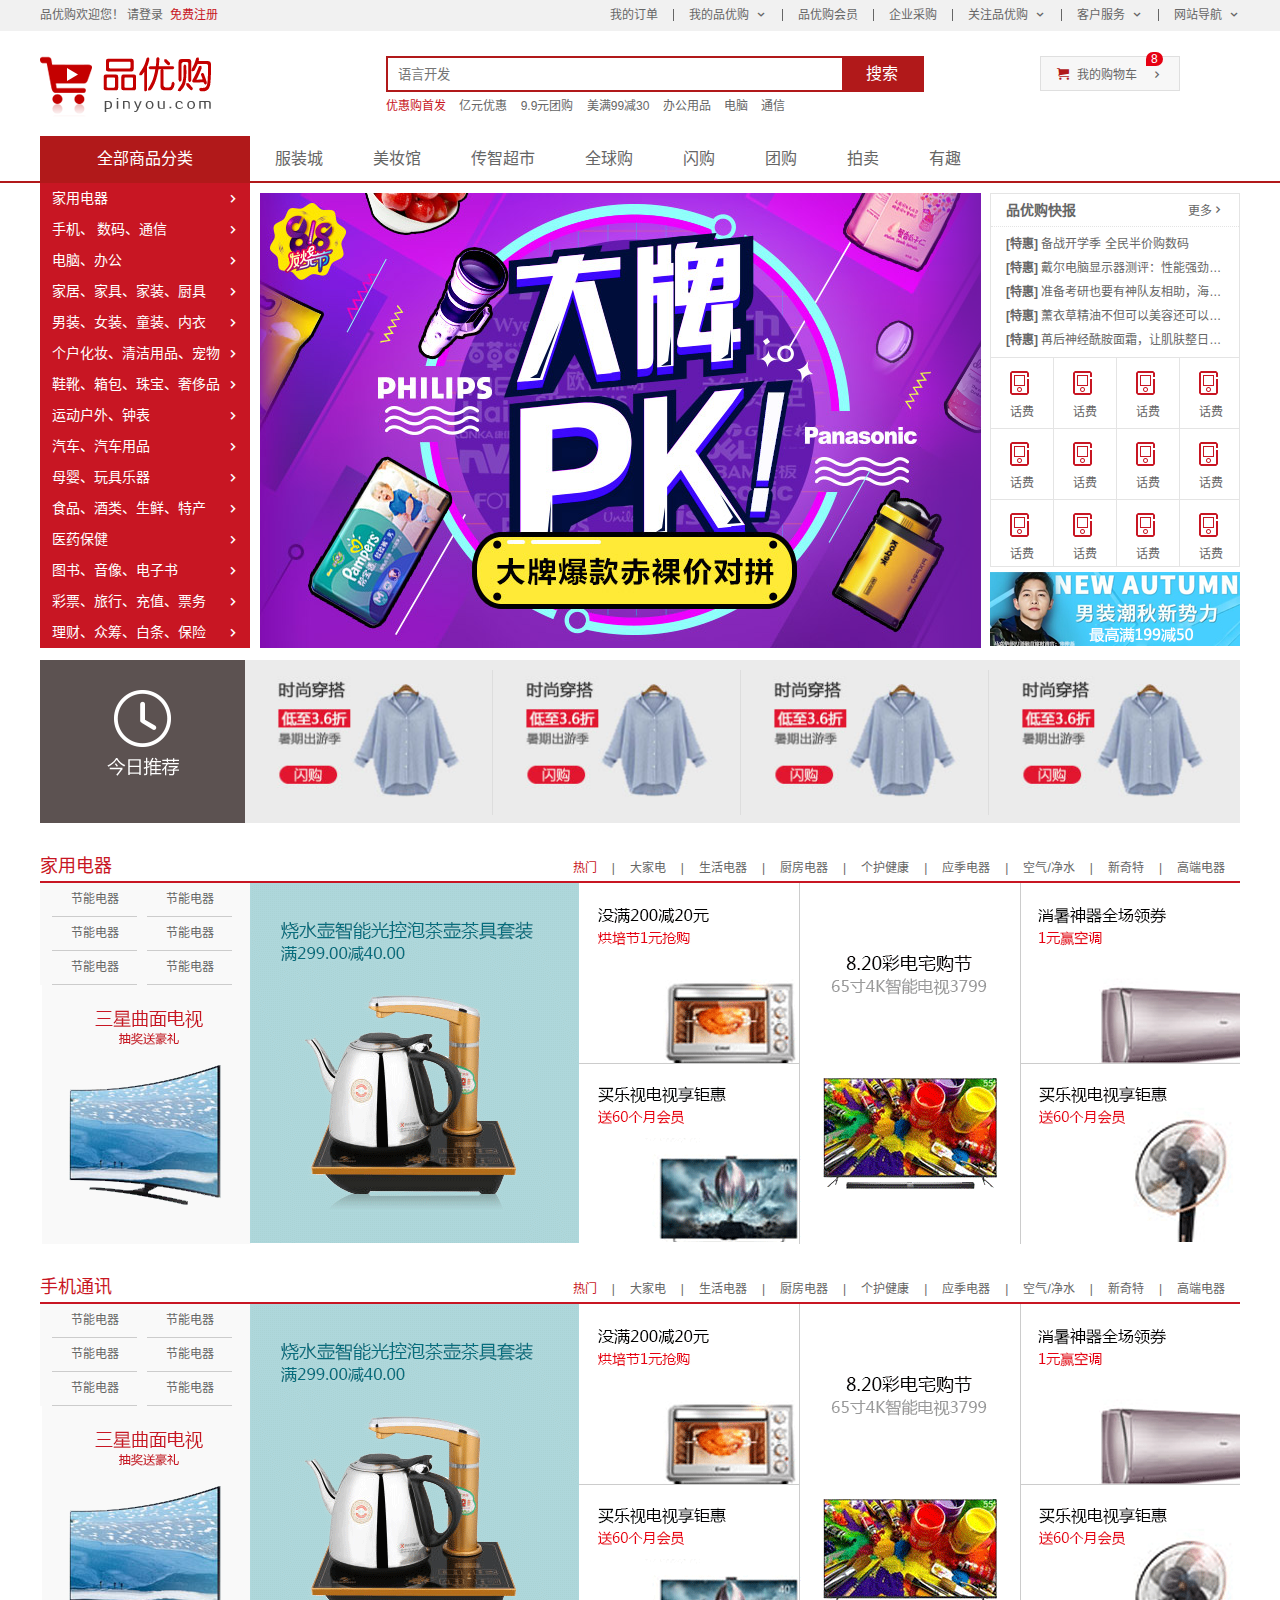
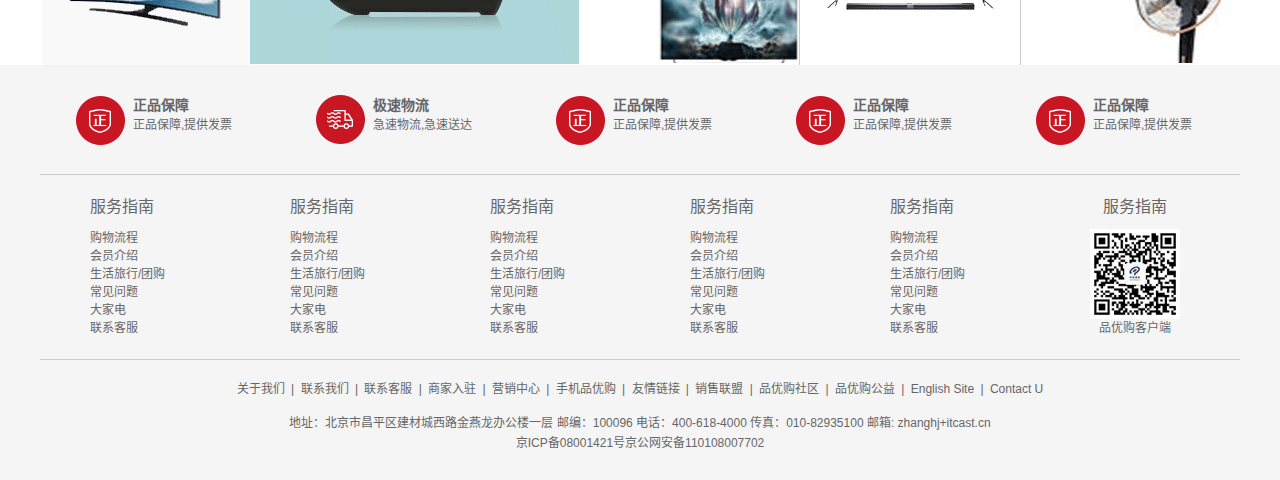
<file: index.html>
<!DOCTYPE html>
<html lang="zh-CN">

<head>
    <meta charset="UTF-8">
    <meta http-equiv="X-UA-Compatible" content="IE=edge">
    <meta name="viewport" content="width=device-width, initial-scale=1.0">
    <meta name="keywords" content="">
    <meta name="description" content="">
    <title>品优购</title>
    <link rel="shortcut icon" href="favicon.ico" type="image/x-icon" />
    <!-- 引入初始化css文件 -->
    <link rel="stylesheet" href="css/base.css">
    <!-- 引入公共样式表 -->
    <link rel="stylesheet" href="css/common.css">
    <link rel="stylesheet" href="css/index.css">
</head>

<body>
    <!-- 快捷导航模块start -->
    <section class="shortcut">
        <div class="w">
            <div class="fl">
                <ul>
                    <li>品优购欢迎您！&nbsp;</li>
                    <li>
                        <a href="#">请登录&nbsp;</a>
                        <a href="#" class="style_red">免费注册</a>
                    </li>
                </ul>
            </div>

            <div class="fr">
                <ul>
                    <li>我的订单</li>
                    <li></li>
                    <li class="arrow-icon">我的品优购</li>
                    <li></li>
                    <li>品优购会员</li>
                    <li></li>
                    <li>企业采购</li>
                    <li></li>
                    <li class="arrow-icon">关注品优购</li>
                    <li></li>
                    <li class="arrow-icon">客户服务</li>
                    <li></li>
                    <li class="arrow-icon">网站导航</li>
                </ul>
            </div>
        </div>
    </section>
    <!-- 快捷导航模块end -->
    <!-- header头部模块制作start -->
    <header class="header w">
        <div class="logo">
            <h1>
                <a href="index.html" title="品优购商城">品优购商城</a>
            </h1>
        </div>
        <div class="search">
            <input type="search" name="" id="" placeholder="语言开发">
            <button>搜索</button>
        </div>
        <!-- hotwords模块制作 -->
        <div class="hotwords">
            <a href="#" class="style_red">优惠购首发</a>
            <a href="#">亿元优惠</a>
            <a href="#">9.9元团购</a>
            <a href="#">美满99减30</a>
            <a href="#">办公用品</a>
            <a href="#">电脑</a>
            <a href="#">通信</a>
        </div>
        <div class="shopcart">
            我的购物车
            <i class="count">8</i>
        </div>
    </header>
    <!-- header头部模块制作end -->
    <!-- nav模块制作start -->
    <nav class="nav">
        <div class="w">
            <div class="dropdown">
                <div class="dt">全部商品分类</div>
                <div class="dd">
                    <ul>
                        <li><a href="#">家用电器</a> </li>
                        <li><a href="#">手机</a><span>、</span> <a href="#">数码</a><span>、</span><a href="#">通信</a> </li>
                        <li><a href="#">电脑、办公</a> </li>
                        <li><a href="#">家居、家具、家装、厨具</a> </li>
                        <li><a href="#">男装、女装、童装、内衣</a> </li>
                        <li><a href="#">个户化妆、清洁用品、宠物</a> </li>
                        <li><a href="#">鞋靴、箱包、珠宝、奢侈品</a> </li>
                        <li><a href="#">运动户外、钟表</a> </li>
                        <li><a href="#">汽车、汽车用品</a> </li>
                        <li><a href="#">母婴、玩具乐器</a> </li>
                        <li><a href="#">食品、酒类、生鲜、特产</a> </li>
                        <li><a href="#">医药保健</a> </li>
                        <li><a href="#">图书、音像、电子书</a> </li>
                        <li><a href="#">彩票、旅行、充值、票务</a> </li>
                        <li><a href="#">理财、众筹、白条、保险</a> </li>
                    </ul>
                </div>
            </div>
            <div class="navitems">
                <ul>
                    <li><a href="#">服装城</a></li>
                    <li><a href="#">美妆馆</a></li>
                    <li><a href="#">传智超市</a></li>
                    <li><a href="#">全球购</a></li>
                    <li><a href="#">闪购</a></li>
                    <li><a href="#">团购</a></li>
                    <li><a href="#">拍卖</a></li>
                    <li><a href="#">有趣</a></li>
                </ul>
            </div>
        </div>
    </nav>
    <!-- nav模块制作end -->

    <!-- 首页专有模块main制作start -->
    <div class="w">
        <div class="main">
            <div class="focus">
                <!-- 这里要用列表标签，轮播图是很多张图片 -->
                <ul>
                    <li>
                        <img src="upload/focus1.png" alt="">
                    </li>
                </ul>
            </div>
            <div class="newsflash">
                <div class="news">
                    <div class="news-hd">
                        <h5>品优购快报</h5>
                        <a href="#" class="more">更多</a>
                    </div>
                    <div class="news-bd">
                        <ul>
                            <li><a href="#"><strong>[特惠]</strong> 备战开学季 全民半价购数码</a></li>
                            <li><a href="#"><strong>[特惠]</strong> 戴尔电脑显示器测评：性能强劲颜值高，可商可娱更实用</a></li>
                            <li><a href="#"><strong>[特惠]</strong> 准备考研也要有神队友相助，海信阅读手机护眼阅读更高效</a></li>
                            <li><a href="#"><strong>[特惠]</strong> 薰衣草精油不但可以美容还可以瘦身哟</a></li>
                            <li><a href="#"><strong>[特惠]</strong> 苒后神经酰胺面霜，让肌肤整日水感无负担</a></li>
                        </ul>
                    </div>
                </div>
                <div class="lifeservice">
                    <ul>
                        <li>
                            <i></i>
                            <p>话费</p>
                        </li>
                        <li>
                            <i></i>
                            <p>话费</p>
                        </li>
                        <li>
                            <i></i>
                            <p>话费</p>
                        </li>
                        <li>
                            <i></i>
                            <p>话费</p>
                        </li>
                        <li>
                            <i></i>
                            <p>话费</p>
                        </li>
                        <li>
                            <i></i>
                            <p>话费</p>
                        </li>
                        <li>
                            <i></i>
                            <p>话费</p>
                        </li>
                        <li>
                            <i></i>
                            <p>话费</p>
                        </li>
                        <li>
                            <i></i>
                            <p>话费</p>
                        </li>
                        <li>
                            <i></i>
                            <p>话费</p>
                        </li>
                        <li>
                            <i></i>
                            <p>话费</p>
                        </li>
                        <li>
                            <i></i>
                            <p>话费</p>
                        </li>
                    </ul>
                </div>
                <div class="bargain">
                    <img src="upload/bargain.png" alt="">
                </div>
            </div>
        </div>
    </div>
    <!-- 首页专有模块main制作end -->

    <!-- 推荐模块start -->
    <div class="w recom">
        <div class="recom_hd">
            <img src="upload/recom.png" alt="">
        </div>
        <div class="recom_bd">
            <ul>
                <li>
                    <img src="upload/recom_03.jpg" alt="">
                </li>
                <li>
                    <img src="upload/recom_03.jpg" alt="">
                </li>
                <li>
                    <img src="upload/recom_03.jpg" alt="">
                </li>
                <li>
                    <img src="upload/recom_03.jpg" alt="">
                </li>
            </ul>
        </div>
    </div>
    <!-- 推荐模块end -->

    <!-- 楼层区域制作start -->
    <div class="floor">
        <!-- 1楼家用电器楼层 -->
        <div class="w jiadian">
            <div class="box_hd">
                <h3>家用电器</h3>
                <div class="tab_list">
                    <ul>
                        <li><a href="#" class="style_red">热门</a>|</li>
                        <li><a href="#">大家电</a>|</li>
                        <li><a href="#">生活电器</a>|</li>
                        <li><a href="#">厨房电器</a>|</li>
                        <li><a href="#">个护健康</a>|</li>
                        <li><a href="#">应季电器</a>|</li>
                        <li><a href="#">空气/净水</a>|</li>
                        <li><a href="#">新奇特</a>|</li>
                        <li><a href="#">高端电器</a></li>
                    </ul>
                </div>
            </div>
            <div class="box_bd">
                <div class="tab_content">
                    <div class="tab_list_item">
                        <div class="col_210">
                            <ul>
                                <li>
                                    <a href="#">节能电器</a>
                                </li>
                                <li>
                                    <a href="#">节能电器</a>
                                </li>
                                <li>
                                    <a href="#">节能电器</a>
                                </li>
                                <li>
                                    <a href="#">节能电器</a>
                                </li>
                                <li>
                                    <a href="#">节能电器</a>
                                </li>
                                <li>
                                    <a href="#">节能电器</a>
                                </li>
                            </ul>
                            <a href="#">
                                <img src="upload/floor-1-1_03.png" alt="">
                            </a>
                        </div>
                        <div class="col_329">
                            <a href="#">
                                <img src="upload/floor-1-b01.png" alt="">
                            </a>
                        </div>
                        <div class="col_221">
                            <a href="#" class="bb">
                                <img src="upload/floor-1-2.png" alt="">
                            </a>
                            <a href="#"> <img src="upload/floor-1-3.png" alt=""></a>
                        </div>
                        <div class="col_221">
                            <a href="#"><img src="upload/floor-1-4.png" alt=""></a>
                        </div>
                        <div class="col_219">
                            <a href="#" class="bb"><img src="upload/floor-1-5.png" alt=""></a>
                            <a href="#"><img src="upload/floor-1-6.png" alt=""></a>
                        </div>
                    </div>
                </div>
            </div>
        </div>
        <!-- 2楼手机通讯楼层 -->
        <div class="w shouji">
            <div class="box_hd">
                <h3>手机通讯</h3>
                <div class="tab_list">
                    <ul>
                        <li><a href="#" class="style_red">热门</a>|</li>
                        <li><a href="#">大家电</a>|</li>
                        <li><a href="#">生活电器</a>|</li>
                        <li><a href="#">厨房电器</a>|</li>
                        <li><a href="#">个护健康</a>|</li>
                        <li><a href="#">应季电器</a>|</li>
                        <li><a href="#">空气/净水</a>|</li>
                        <li><a href="#">新奇特</a>|</li>
                        <li><a href="#">高端电器</a></li>
                    </ul>
                </div>
            </div>
            <div class="box_bd">
                <div class="tab_content">
                    <div class="tab_list_item">
                        <div class="col_210">
                            <ul>
                                <li>
                                    <a href="#">节能电器</a>
                                </li>
                                <li>
                                    <a href="#">节能电器</a>
                                </li>
                                <li>
                                    <a href="#">节能电器</a>
                                </li>
                                <li>
                                    <a href="#">节能电器</a>
                                </li>
                                <li>
                                    <a href="#">节能电器</a>
                                </li>
                                <li>
                                    <a href="#">节能电器</a>
                                </li>
                            </ul>
                            <a href="#">
                                <img src="upload/floor-1-1_03.png" alt="">
                            </a>
                        </div>
                        <div class="col_329">
                            <a href="#">
                                <img src="upload/floor-1-b01.png" alt="">
                            </a>
                        </div>
                        <div class="col_221">
                            <a href="#" class="bb">
                                <img src="upload/floor-1-2.png" alt="">
                            </a>
                            <a href="#"> <img src="upload/floor-1-3.png" alt=""></a>
                        </div>
                        <div class="col_221">
                            <a href="#"><img src="upload/floor-1-4.png" alt=""></a>
                        </div>
                        <div class="col_219">
                            <a href="#" class="bb"><img src="upload/floor-1-5.png" alt=""></a>
                            <a href="#"><img src="upload/floor-1-6.png" alt=""></a>
                        </div>
                    </div>
                </div>
            </div>
        </div>
    </div>
    <!-- 楼层区域制作end -->

    <!-- 底部模块的制作start -->
    <footer class="footer">
        <div class="w">
            <div class="mod_service">
                <ul>
                    <li>
                        <h5 class="mod_service_zheng"></h5>
                        <div class="service_txt">
                            <h4>
                                正品保障
                            </h4>
                            <p>
                                正品保障,提供发票
                            </p>
                        </div>
                    </li>
                    <li>
                        <h5 class="mod_service_kuai"></h5>
                        <div class="service_txt">
                            <h4>
                                极速物流
                            </h4>
                            <p>
                                急速物流,急速送达
                            </p>
                        </div>
                    </li>
                    <li>
                        <h5 class="mod_service_zheng"></h5>
                        <div class="service_txt">
                            <h4>
                                正品保障
                            </h4>
                            <p>
                                正品保障,提供发票
                            </p>
                        </div>
                    </li>
                    <li>
                        <h5 class="mod_service_zheng"></h5>
                        <div class="service_txt">
                            <h4>
                                正品保障
                            </h4>
                            <p>
                                正品保障,提供发票
                            </p>
                        </div>
                    </li>
                    <li>
                        <h5 class="mod_service_zheng"></h5>
                        <div class="service_txt">
                            <h4>
                                正品保障
                            </h4>
                            <p>
                                正品保障,提供发票
                            </p>
                        </div>
                    </li>
                </ul>
            </div>
            <div class="mod_help">
                <dl>
                    <dt>服务指南</dt>
                    <dd><a href="#">购物流程</a></dd>
                    <dd><a href="#">会员介绍</a></dd>
                    <dd><a href="#">生活旅行/团购</a></dd>
                    <dd><a href="#">常见问题</a></dd>
                    <dd><a href="#">大家电</a></dd>
                    <dd><a href="#">联系客服</a></dd>
                </dl>
                <dl>
                    <dt>服务指南</dt>
                    <dd><a href="#">购物流程</a></dd>
                    <dd><a href="#">会员介绍</a></dd>
                    <dd><a href="#">生活旅行/团购</a></dd>
                    <dd><a href="#">常见问题</a></dd>
                    <dd><a href="#">大家电</a></dd>
                    <dd><a href="#">联系客服</a></dd>
                </dl>
                <dl>
                    <dt>服务指南</dt>
                    <dd><a href="#">购物流程</a></dd>
                    <dd><a href="#">会员介绍</a></dd>
                    <dd><a href="#">生活旅行/团购</a></dd>
                    <dd><a href="#">常见问题</a></dd>
                    <dd><a href="#">大家电</a></dd>
                    <dd><a href="#">联系客服</a></dd>
                </dl>
                <dl>
                    <dt>服务指南</dt>
                    <dd><a href="#">购物流程</a></dd>
                    <dd><a href="#">会员介绍</a></dd>
                    <dd><a href="#">生活旅行/团购</a></dd>
                    <dd><a href="#">常见问题</a></dd>
                    <dd><a href="#">大家电</a></dd>
                    <dd><a href="#">联系客服</a></dd>
                </dl>
                <dl>
                    <dt>服务指南</dt>
                    <dd><a href="#">购物流程</a></dd>
                    <dd><a href="#">会员介绍</a></dd>
                    <dd><a href="#">生活旅行/团购</a></dd>
                    <dd><a href="#">常见问题</a></dd>
                    <dd><a href="#">大家电</a></dd>
                    <dd><a href="#">联系客服</a></dd>
                </dl>
                <dl>
                    <dt>服务指南</dt>
                    <dd>
                        <img src="images/wx_cz.jpg" alt="">
                        品优购客户端
                    </dd>
                </dl>
            </div>
            <div class="mod_copyright">
                <div class="links">
                    <a href="#">关于我们</a> | <a href="#">联系我们</a> | <a href="#">联系客服</a> | <a href="#">商家入驻</a> | <a
                        href="#">营销中心</a> | <a href="#">手机品优购</a> | <a href="#">友情链接</a> | <a href="#">销售联盟</a> | <a
                        href="#">品优购社区</a> |
                    <a href="#">品优购公益</a> | <a href="#">English Site</a> | <a href="#">Contact U</a>
                </div>
                <div class="copyright">
                    地址：北京市昌平区建材城西路金燕龙办公楼一层 邮编：100096 电话：400-618-4000 传真：010-82935100 邮箱: zhanghj+itcast.cn <br>
                    京ICP备08001421号京公网安备110108007702
                </div>
            </div>
        </div>
    </footer>
    <!-- 底部模块的制作end -->
</body>

</html>
</file>
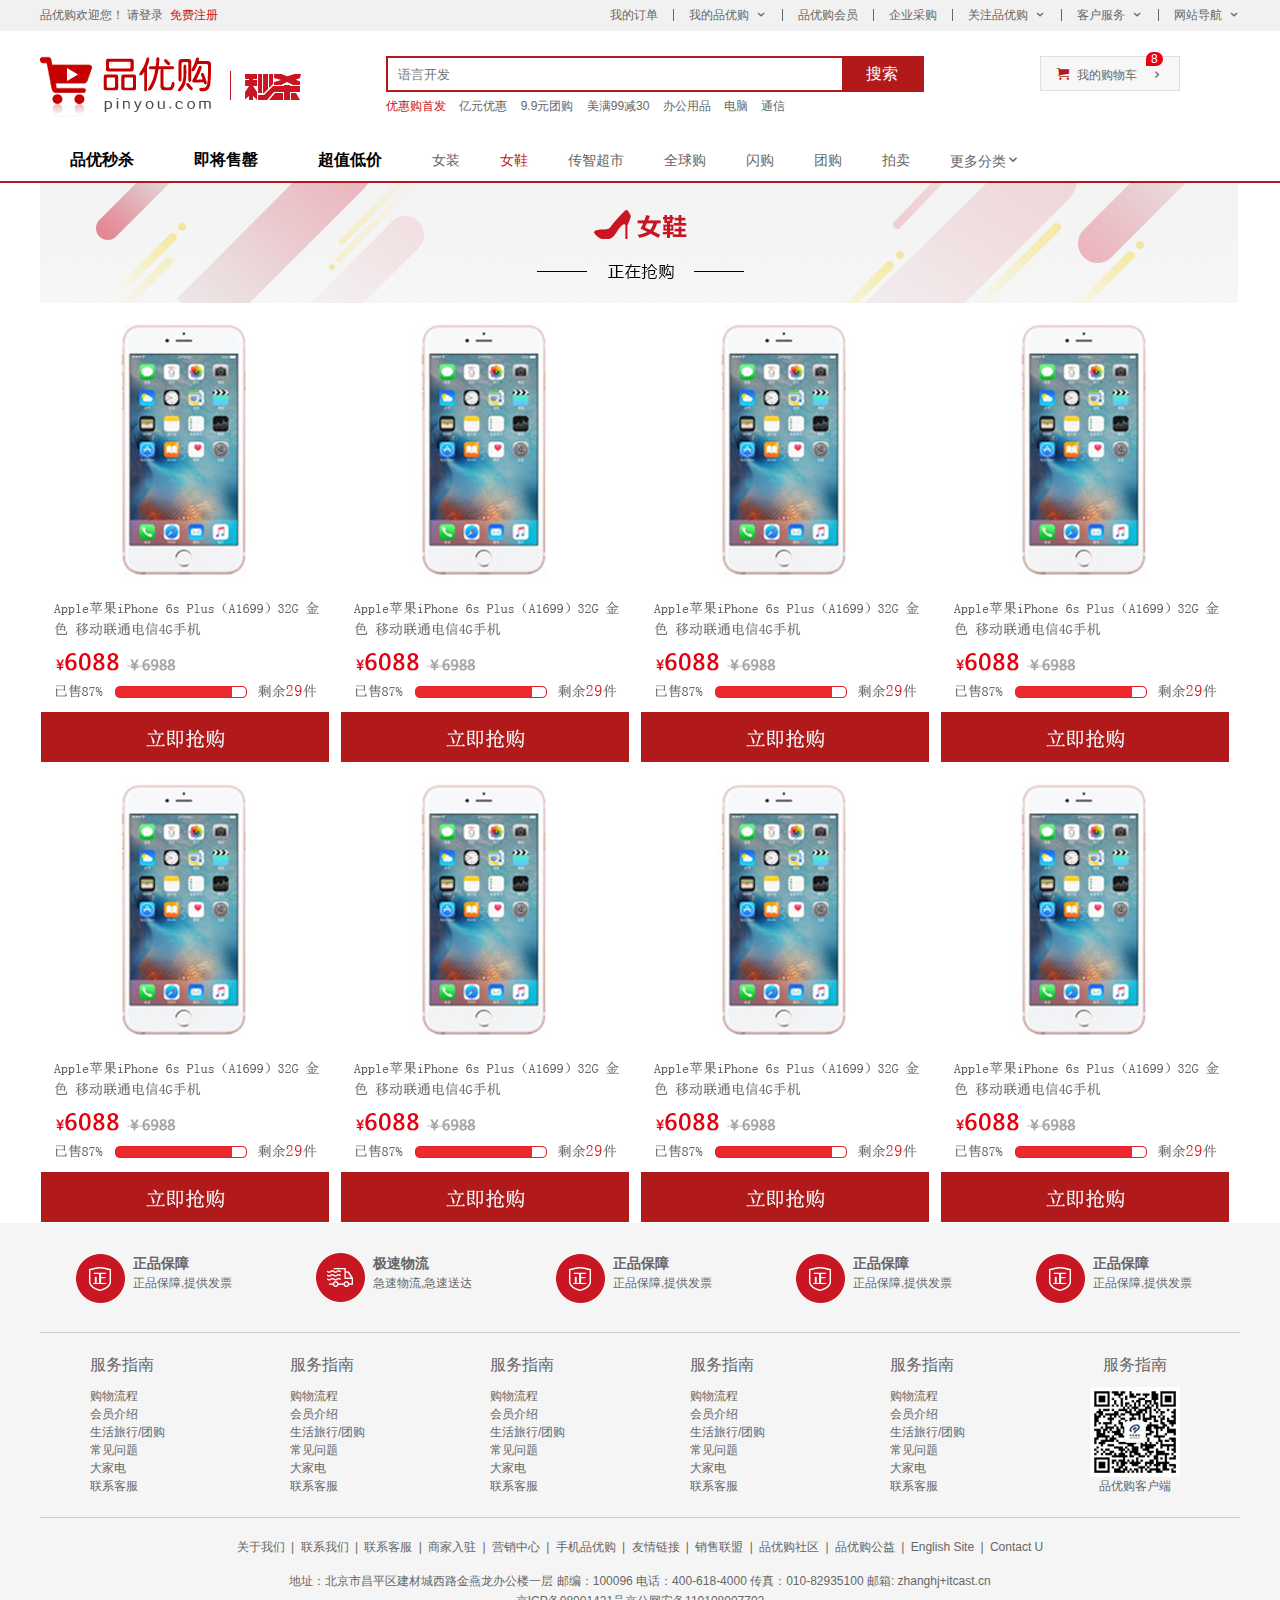
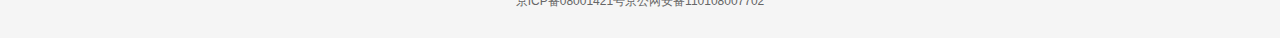
<file: list.html>
<!DOCTYPE html>
<html lang="en">

<head>
    <meta charset="UTF-8">
    <meta http-equiv="X-UA-Compatible" content="IE=edge">
    <meta name="viewport" content="width=device-width, initial-scale=1.0">
    <meta name="keywords" content="">
    <meta name="description" content="">
    <title>品优购列表页</title>
    <!-- 引入图标 -->
    <link rel="shortcut icon" href="favicon.ico" type="image/x-icon" />
    <!-- 引入初始化css文件 -->
    <link rel="stylesheet" href="css/base.css">
    <!-- 引入公共样式表 -->
    <link rel="stylesheet" href="css/common.css">
    <link rel="stylesheet" href="css/list.css">
</head>

<body>
    <!-- 快捷导航模块start -->
    <section class="shortcut">
        <div class="w">
            <div class="fl">
                <ul>
                    <li>品优购欢迎您！&nbsp;</li>
                    <li>
                        <a href="#">请登录&nbsp;</a>
                        <a href="#" class="style_red">免费注册</a>
                    </li>
                </ul>
            </div>

            <div class="fr">
                <ul>
                    <li>我的订单</li>
                    <li></li>
                    <li class="arrow-icon">我的品优购</li>
                    <li></li>
                    <li>品优购会员</li>
                    <li></li>
                    <li>企业采购</li>
                    <li></li>
                    <li class="arrow-icon">关注品优购</li>
                    <li></li>
                    <li class="arrow-icon">客户服务</li>
                    <li></li>
                    <li class="arrow-icon">网站导航</li>
                </ul>
            </div>
        </div>
    </section>
    <!-- 快捷导航模块end -->
    <!-- header头部模块制作start -->
    <header class="header w">
        <div class="logo">
            <h1>
                <a href="index.html" title="品优购商城">品优购商城</a>
            </h1>
        </div>
        <!-- 列表页的秒杀模块 -->
        <div class="sk">
            <img src="images/secKill_03.png" alt="">
        </div>
        <div class="search">
            <input type="search" name="" id="" placeholder="语言开发">
            <button>搜索</button>
        </div>
        <!-- hotwords模块制作 -->
        <div class="hotwords">
            <a href="#" class="style_red">优惠购首发</a>
            <a href="#">亿元优惠</a>
            <a href="#">9.9元团购</a>
            <a href="#">美满99减30</a>
            <a href="#">办公用品</a>
            <a href="#">电脑</a>
            <a href="#">通信</a>
        </div>
        <div class="shopcart">
            我的购物车
            <i class="count">8</i>
        </div>
    </header>
    <!-- header头部模块制作end -->
    <!-- nav模块制作start -->
    <nav class="nav">
        <div class="w">
            <div class="sk_list">
                <ul>
                    <li><a href="#">品优秒杀</a></li>
                    <li><a href="#">即将售罄</a></li>
                    <li><a href="#">超值低价</a></li>

                </ul>
            </div>
            <div class="sk_con">
                <ul>
                    <li><a href="#">女装</a></li>
                    <li><a href="#" class="style_red">女鞋</a></li>
                    <li><a href="#">传智超市</a></li>
                    <li><a href="#">全球购</a></li>
                    <li><a href="#">闪购</a></li>
                    <li><a href="#">团购</a></li>
                    <li><a href="#">拍卖</a></li>
                    <li><a href="#">更多分类</a></li>
                </ul>
            </div>
        </div>
    </nav>
    <!-- nav模块制作end -->

    <!-- 列表页主体部分 -->
    <div class="sk_container w">
        <div class="sk_hd">
            <img src="upload/bg_03.png" alt="">
        </div>
        <div class="sk_bd">
            <!-- 没设置高度会有浮动问题，给父元素加上clearfix类清除浮动 -->
            <ul class="clearfix">
                <li>
                    <img src="upload/list.png" alt="">
                </li>
                <li>
                    <img src="upload/list.png" alt="">
                </li>
                <li>
                    <img src="upload/list.png" alt="">
                </li>
                <li>
                    <img src="upload/list.png" alt="">
                </li>
                <li>
                    <img src="upload/list.png" alt="">
                </li>
                <li>
                    <img src="upload/list.png" alt="">
                </li>
                <li>
                    <img src="upload/list.png" alt="">
                </li>
                <li>
                    <img src="upload/list.png" alt="">
                </li>
            </ul>
        </div>
    </div>
    <!-- 底部模块的制作start -->
    <footer class="footer">
        <div class="w">
            <div class="mod_service">
                <ul>
                    <li>
                        <h5 class="mod_service_zheng"></h5>
                        <div class="service_txt">
                            <h4>
                                正品保障
                            </h4>
                            <p>
                                正品保障,提供发票
                            </p>
                        </div>
                    </li>
                    <li>
                        <h5 class="mod_service_kuai"></h5>
                        <div class="service_txt">
                            <h4>
                                极速物流
                            </h4>
                            <p>
                                急速物流,急速送达
                            </p>
                        </div>
                    </li>
                    <li>
                        <h5 class="mod_service_zheng"></h5>
                        <div class="service_txt">
                            <h4>
                                正品保障
                            </h4>
                            <p>
                                正品保障,提供发票
                            </p>
                        </div>
                    </li>
                    <li>
                        <h5 class="mod_service_zheng"></h5>
                        <div class="service_txt">
                            <h4>
                                正品保障
                            </h4>
                            <p>
                                正品保障,提供发票
                            </p>
                        </div>
                    </li>
                    <li>
                        <h5 class="mod_service_zheng"></h5>
                        <div class="service_txt">
                            <h4>
                                正品保障
                            </h4>
                            <p>
                                正品保障,提供发票
                            </p>
                        </div>
                    </li>
                </ul>
            </div>
            <div class="mod_help">
                <dl>
                    <dt>服务指南</dt>
                    <dd><a href="#">购物流程</a></dd>
                    <dd><a href="#">会员介绍</a></dd>
                    <dd><a href="#">生活旅行/团购</a></dd>
                    <dd><a href="#">常见问题</a></dd>
                    <dd><a href="#">大家电</a></dd>
                    <dd><a href="#">联系客服</a></dd>
                </dl>
                <dl>
                    <dt>服务指南</dt>
                    <dd><a href="#">购物流程</a></dd>
                    <dd><a href="#">会员介绍</a></dd>
                    <dd><a href="#">生活旅行/团购</a></dd>
                    <dd><a href="#">常见问题</a></dd>
                    <dd><a href="#">大家电</a></dd>
                    <dd><a href="#">联系客服</a></dd>
                </dl>
                <dl>
                    <dt>服务指南</dt>
                    <dd><a href="#">购物流程</a></dd>
                    <dd><a href="#">会员介绍</a></dd>
                    <dd><a href="#">生活旅行/团购</a></dd>
                    <dd><a href="#">常见问题</a></dd>
                    <dd><a href="#">大家电</a></dd>
                    <dd><a href="#">联系客服</a></dd>
                </dl>
                <dl>
                    <dt>服务指南</dt>
                    <dd><a href="#">购物流程</a></dd>
                    <dd><a href="#">会员介绍</a></dd>
                    <dd><a href="#">生活旅行/团购</a></dd>
                    <dd><a href="#">常见问题</a></dd>
                    <dd><a href="#">大家电</a></dd>
                    <dd><a href="#">联系客服</a></dd>
                </dl>
                <dl>
                    <dt>服务指南</dt>
                    <dd><a href="#">购物流程</a></dd>
                    <dd><a href="#">会员介绍</a></dd>
                    <dd><a href="#">生活旅行/团购</a></dd>
                    <dd><a href="#">常见问题</a></dd>
                    <dd><a href="#">大家电</a></dd>
                    <dd><a href="#">联系客服</a></dd>
                </dl>
                <dl>
                    <dt>服务指南</dt>
                    <dd>
                        <img src="images/wx_cz.jpg" alt="">
                        品优购客户端
                    </dd>
                </dl>
            </div>
            <div class="mod_copyright">
                <div class="links">
                    <a href="#">关于我们</a> | <a href="#">联系我们</a> | <a href="#">联系客服</a> | <a href="#">商家入驻</a> | <a
                        href="#">营销中心</a> | <a href="#">手机品优购</a> | <a href="#">友情链接</a> | <a href="#">销售联盟</a> | <a
                        href="#">品优购社区</a> |
                    <a href="#">品优购公益</a> | <a href="#">English Site</a> | <a href="#">Contact U</a>
                </div>
                <div class="copyright">
                    地址：北京市昌平区建材城西路金燕龙办公楼一层 邮编：100096 电话：400-618-4000 传真：010-82935100 邮箱: zhanghj+itcast.cn <br>
                    京ICP备08001421号京公网安备110108007702
                </div>
            </div>
        </div>
    </footer>
    <!-- 底部模块的制作end -->
</body>

</html>
</file>
<file: css/base.css>
/* 把我们所有标签的内外边距清零 */
* {
    margin: 0;
    padding: 0;
    /* 统一设置为IE盒模型（也称为C3盒子模型）. width 和 height 属性包括内容，内边距和边框，但不包括外边距
    因此修改内边距和边框大小不会撑大盒子
    用标准盒模型，兼容性好一点
    */
    box-sizing: border-box;
}

/* em 和 i 斜体的文字不倾斜 */
em,
i {
    font-style: normal
}

/* 去掉li 的小圆点 */
li {
    list-style: none
}

img {
    /* border 0 照顾低版本浏览器 如果 图片外面包含了链接会有边框的问题 */
    border: 0;
    /* 取消图片底侧有空白缝隙的问题 */
    vertical-align: middle
}

button {
    /* 当我们鼠标经过button 按钮的时候，鼠标变成小手 */
    cursor: pointer
}

a {
    color: #666;
    text-decoration: none
}

a:hover {
    color: #c81623
}

button,
input {
    /* "\5B8B\4F53" 就是宋体的意思 这样浏览器兼容性比较好 */
    font-family: Microsoft YaHei, Heiti SC, tahoma, arial, Hiragino Sans GB, "\5B8B\4F53", sans-serif;
    /* 默认有灰色边框，需要去掉 */
    border: 0;
    /* 消除input的边框 */
    outline: none;
    border: none;
}

body {
    /* CSS3 抗锯齿形 让文字显示的更加清晰 */
    -webkit-font-smoothing: antialiased;
    background-color: #fff;
    font: 12px/1.5 Microsoft YaHei, Heiti SC, tahoma, arial, Hiragino Sans GB, "\5B8B\4F53", sans-serif;
    color: #666
}

.hide,
.none {
    display: none
}

/* 清除浮动 */
.clearfix:after {
    visibility: hidden;
    clear: both;
    display: block;
    content: ".";
    height: 0
}

.clearfix {
    *zoom: 1
}
</file>
<file: css/common.css>
/* 声明字体图标 */
@font-face {
    font-family: 'icomoon';
    src: url('../fonts/icomoon.eot?tomleg');
    src: url('../fonts/icomoon.eot?tomleg#iefix') format('embedded-opentype'),
        url('../fonts/icomoon.ttf?tomleg') format('truetype'),
        url('../fonts/icomoon.woff?tomleg') format('woff'),
        url('../fonts/icomoon.svg?tomleg#icomoon') format('svg');
    font-weight: normal;
    font-style: normal;
    font-display: block;
}

/* 版心 */
.w {
    width: 1200px;
    margin: 0 auto;
}

.fl {
    float: left;
}

.fr {
    float: right;
}

.style_red {
    color: #c81623;
}

/* 快捷导航模块 */
.shortcut {
    height: 31px;
    line-height: 31px;
    background-color: #f1f1f1;
}

.shortcut ul li {
    float: left;
}

/* 选择所有的偶数的小li */
.shortcut .fr ul li:nth-child(even) {
    width: 1px;
    height: 12px;
    background-color: #666;
    margin: 9px 15px 0;
}

.arrow-icon::after {
    content: '\e91e';
    font-family: 'icomoon';
    margin-left: 6px;
    /* 伪元素默认为行内元素，设置字体图标与文字的顶线对齐 */
    vertical-align: top;
}

/* header头部 */
.header {
    position: relative;
    height: 105px;
}

.logo {
    position: absolute;
    top: 25px;
    width: 171px;
    height: 61px;
}

.logo a {
    display: block;
    width: 171px;
    height: 61px;
    background: url(../images/logo.png) no-repeat;
    /* 隐藏文字，京东的做法 font-size: 0; */
    /* 淘宝的做法 */
    text-indent: -9999px;
    overflow: hidden;
}

.search {
    position: absolute;
    top: 25px;
    left: 346px;
    width: 538px;
    height: 36px;
    border: 2px solid #b1191a;
}

.search input {
    float: left;
    width: 454px;
    height: 32px;
    /* 也可以用文本缩进来做 */
    padding-left: 10px;
}

.search button {
    position: absolute;
    right: 0;
    top: 0;
    /* 行内块元素会有缝隙，用浮动消除 */
    float: left;
    width: 80px;
    height: 32px;
    line-height: 32px;
    text-align: center;
    background-color: #b1191a;
    font-size: 16px;
    color: #fff;
}

.hotwords {
    position: absolute;
    top: 66px;
    left: 346px;
}

.hotwords a {
    margin-right: 10px;
}

.shopcart {
    position: absolute;
    top: 25px;
    right: 60px;
    width: 140px;
    height: 35px;
    line-height: 35px;
    text-align: center;
    border: 1px solid #dfdfdf;
    background-color: #f7f7f7;
}

.shopcart::before {
    content: '\e93a';
    font-family: 'icomoon';
    margin-right: 5px;
    color: #b1191a;
}

.shopcart::after {
    content: '\e920';
    font-family: 'icomoon';
    margin-left: 10px;
    vertical-align: middle;
}

.count {
    position: absolute;
    top: -5px;
    left: 105px;
    height: 14px;
    /* 这里要设置文字行高，不然会继承父盒子的行高 */
    line-height: 14px;
    color: #fff;
    background-color: #e60012;
    padding: 0 5px;
    border-radius: 7px 7px 7px 0;
}

.nav {
    height: 47px;
    border-bottom: 2px solid #b1191a;
    /* overflow: hidden; */
}

/* 下拉菜单 */
.nav .dropdown {
    float: left;
    width: 210px;
    height: 45px;
    background-color: #b1191a;
}

.nav navitems {
    float: left;
}

/* dt标题 dd具体描述，有相关性*/
.dropdown .dt {
    width: 100%;
    height: 100%;
    color: #fff;
    line-height: 45px;
    text-align: center;
    font-size: 16px;
}

.dropdown .dd {
    /* display: none; */
    width: 210px;
    /* 这里设置了465px的高度，已经溢出到父盒子下面了.也可以不设置，让文字自动撑开盒子 */
    height: 465px;
    background-color: #c81623;
    margin-top: 2px;
}

.dropdown .dd ul li {
    position: relative;
    height: 31px;
    line-height: 31px;
    margin-left: 2px;
    padding-left: 10px;
}

.dropdown .dd ul li:hover {
    background-color: #fff;
}

.dropdown .dd ul li::after {
    position: absolute;
    top: 1px;
    right: 10px;
    color: #fff;
    font-family: 'icomoon';
    content: '\e920';
    font-size: 14px;
}

.dropdown .dd ul li a {
    font-size: 14px;
    color: #fff;
}

/* 经过li的时候（这样区域大一点），里面的a颜色会变化 */
.dropdown .dd ul li:hover a {
    color: #c81623;
}

.dropdown .dd ul li span {
    font-size: 14px;
    color: #fff;
}

.dropdown .dd ul li:hover span {
    color: #c81623;
}

.navitems ul li {
    float: left;
}

.navitems ul li a {
    display: block;
    height: 45px;
    line-height: 45px;
    font-size: 16px;
    /* 这里给a一个padding值，选中的范围可以大一点，方便用户点击链接 */
    padding: 0 25px;
}

/* 底部模块制作 */
.footer {
    box-sizing: border-box;
    height: 415px;
    background-color: #f5f5f5;
    padding-top: 30px;
}

.mod_service {
    box-sizing: border-box;
    height: 80px;
    border-bottom: 1px solid #ccc;
}

.mod_service ul li {
    box-sizing: border-box;
    float: left;
    width: 240px;
    height: 50px;
    padding-left: 35px;
}

/* .mod_service ul li h5 {
    float: left;
    width: 50px;
    height: 50px;
    background: url(../images/icons.png) no-repeat -252px -2px;
    margin-right: 8px;
} */

.mod_service_zheng,
.mod_service_kuai {
    float: left;
    width: 50px;
    height: 50px;
    background-image: url(../images/icons.png);
    background-repeat: no-repeat;
    margin-right: 8px;
}

.mod_service_zheng {
    background-position: -252px -2px;
}

.mod_service_kuai {
    background-position: -254px -54px;
}

.service_txt h4 {
    font-size: 14px;
}

.service_txt p {
    font-size: 12px;
}

.mod_help {
    box-sizing: border-box;
    height: 185px;
    border-bottom: 1px solid #ccc;
    padding-top: 20px;
    padding-left: 50px;
}

.mod_help dl {
    float: left;
    width: 200px;
}

.mod_help dl:last-child {
    width: 90px;
    text-align: center;
}

.mod_help dl dt {
    font-size: 16px;
    margin-bottom: 10px;
}

.mod_copyright {
    padding-top: 20px;
    text-align: center;
}

.links {
    margin-bottom: 15px;
}

.links a {
    margin: 0 3px;
}

.copyright {
    line-height: 20px;
}
</file>
<file: css/index.css>
.main {
    width: 980px;
    height: 455px;
    margin-left: 220px;
    margin-top: 10px;
}

.focus {
    float: left;
    width: 721px;
    height: 455px;
    background-color: purple;
}

.newsflash {
    float: right;
    width: 250px;
    height: 455px;
}

.news {
    height: 165px;
    border: 1px solid #e4e4e4;
}

.news-hd {
    height: 33px;
    line-height: 33px;
    border-bottom: 1px dotted #e4e4e4;
    padding: 0 15px;
}

.news-hd h5 {
    float: left;
    font-size: 14px;
}

.news-hd .more {
    float: right;
}

.news-hd .more::after {
    font-family: 'icomoon';
    content: '\e920';
}

.news-bd {
    padding: 5px 15px 0;
}

.news-bd ul li {
    height: 24px;
    line-height: 24px;
    /* 超出部分隐藏 */
    overflow: hidden;
    /* 只能一行显示，不允许换行 */
    white-space: nowrap;
    /* 文字超出，用省略号代替 */
    text-overflow: ellipsis;
}

.lifeservice {
    /* 隐藏溢出 */
    overflow: hidden;
    height: 209px;
    border: 1px solid #e4e4e4;
    border-top: 0;
}

.lifeservice ul {
    width: 252px;
}

.lifeservice ul li {
    float: left;
    width: 63px;
    height: 71px;
    border-right: 1px solid #e4e4e4;
    border-bottom: 1px solid #e4e4e4;
    text-align: center;
}

.lifeservice ul li i {
    display: inline-block;
    width: 24px;
    height: 28px;
    /* background-color: pink; */
    margin-top: 12px;
    background: url(../images/icons.png) no-repeat -19px -15px;
}

.bargain {
    margin-top: 5px;
}

.recom {
    height: 163px;
    background-color: #ebebeb;
    margin-top: 12px;
}

.recom_hd {
    float: left;
    height: 163px;
    width: 205px;
    background-color: #5c5251;
    padding-top: 30px;
    text-align: center;
}

.recom_bd {
    float: left;
}

.recom_bd li {
    position: relative;
    float: left;
}

/* 规定图片尺寸，拉伸图片 */
.recom_bd li img {
    width: 248px;
    height: 163px;
}

/*选前三个，后面加线*/
.recom_bd li:nth-child(-n+3)::after {
    content: '';
    position: absolute;
    right: 0;
    top: 10px;
    width: 1px;
    height: 145px;
    background-color: #ddd;
}

/* 家用电器模块 */
.box_hd {
    height: 30px;
    border-bottom: 2px solid #c81623;
}

.box_hd h3 {
    float: left;
    font-size: 18px;
    color: #c81623;
    font-weight: 400;
}

.tab_list {
    float: right;
    line-height: 30px;
}

.tab_list ul li {
    float: left;
}

.tab_list ul li a {
    margin: 0 15px;
}

.floor .w {
    margin-top: 30px;
}

.box_bd {
    height: 361px;
}

.tab_list_item>div {
    float: left;
    height: 361px;
}

.col_210 {
    width: 210px;
    background-color: #f9f9f9;
    text-align: center;
}

.col_210 ul li {
    float: left;
    width: 85px;
    height: 34px;
    border-bottom: 1px solid #ccc;
    text-align: center;
    line-height: 33px;
    margin-right: 10px;
}

.col_210 ul {
    padding-left: 12px;
}

.col_329 {
    width: 329px;
}

.col_221 {
    width: 221px;
    border-right: 1px solid #ccc;
}

.col_219 {
    width: 219px;
}

.bb {
    /* 一般情况下，a如果包含有宽度的盒子，需要转换为块级元素 */
    display: block;
    border-bottom: 1px solid #ccc;
}
</file>
<file: css/list.css>
/* 行高设大了会撑大盒子，有浮动的话会影响下面的布局，所以要隐藏溢出部分  */
.nav {
    overflow: hidden;
}

.sk {
    position: absolute;
    left: 190px;
    top: 40px;
    border-left: 1px solid #c81523;
    padding: 3px 0 0 14px;
}

.sk_list {
    float: left;
}

.sk_list ul li {
    float: left;
}

.sk_list ul li a {
    display: block;
    padding: 0 30px;
    line-height: 47px;
    font-size: 16px;
    font-weight: 700;
    color: #000;
}

.sk_con {
    float: left;
}

.sk_con ul li {
    float: left;
}

.sk_con ul li a {
    display: block;
    padding: 0 20px;
    /* 行高调大一点，文字可以往偏下一点 */
    line-height: 49px;
    font-size: 14px;
}

.sk_con ul li:last-child a::after {
    content: '\e91e';
    font-family: 'icomoon';
}

.sk_bd ul li {
    /* 图片宽度和盒子宽度一样，加了边框还需要保持原宽度的话，
    这样右边框会被相对右移的图片压住，隐藏撑出来这部分即可 */
    overflow: hidden;
    float: left;
    margin-right: 10px;
    width: 290px;
    height: 460px;
    /* 如果不加这个透明边框，鼠标经过的时候盒子会往下抖
    （因为原来没有边框，而鼠标经过在上面加了边框，图片相对下移）
    加边框后固定图片位置，换边框颜色即可*/
    border: 1px solid transparent;
}

.sk_bd ul li:nth-child(4n) {
    margin-right: 0;
}

.sk_bd ul li:hover {
    border: 1px solid #c81523;
}
</file>
